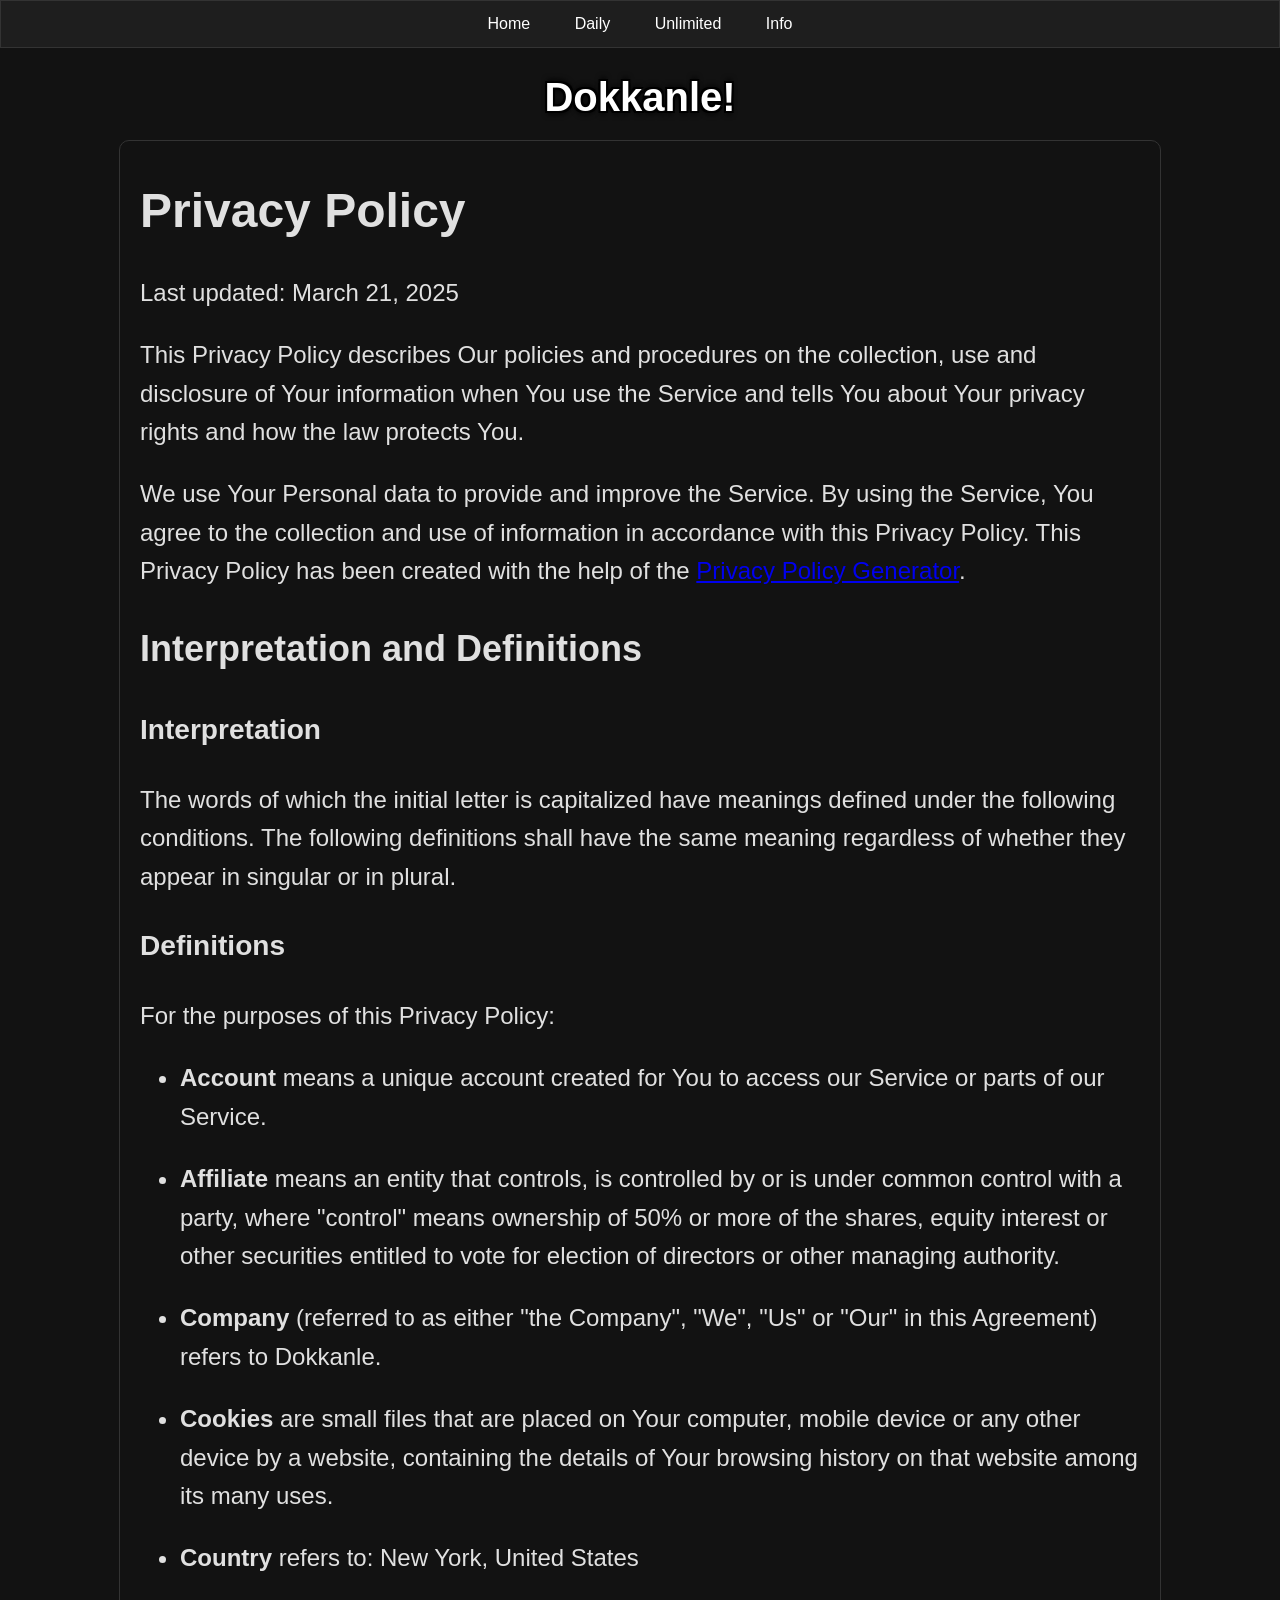
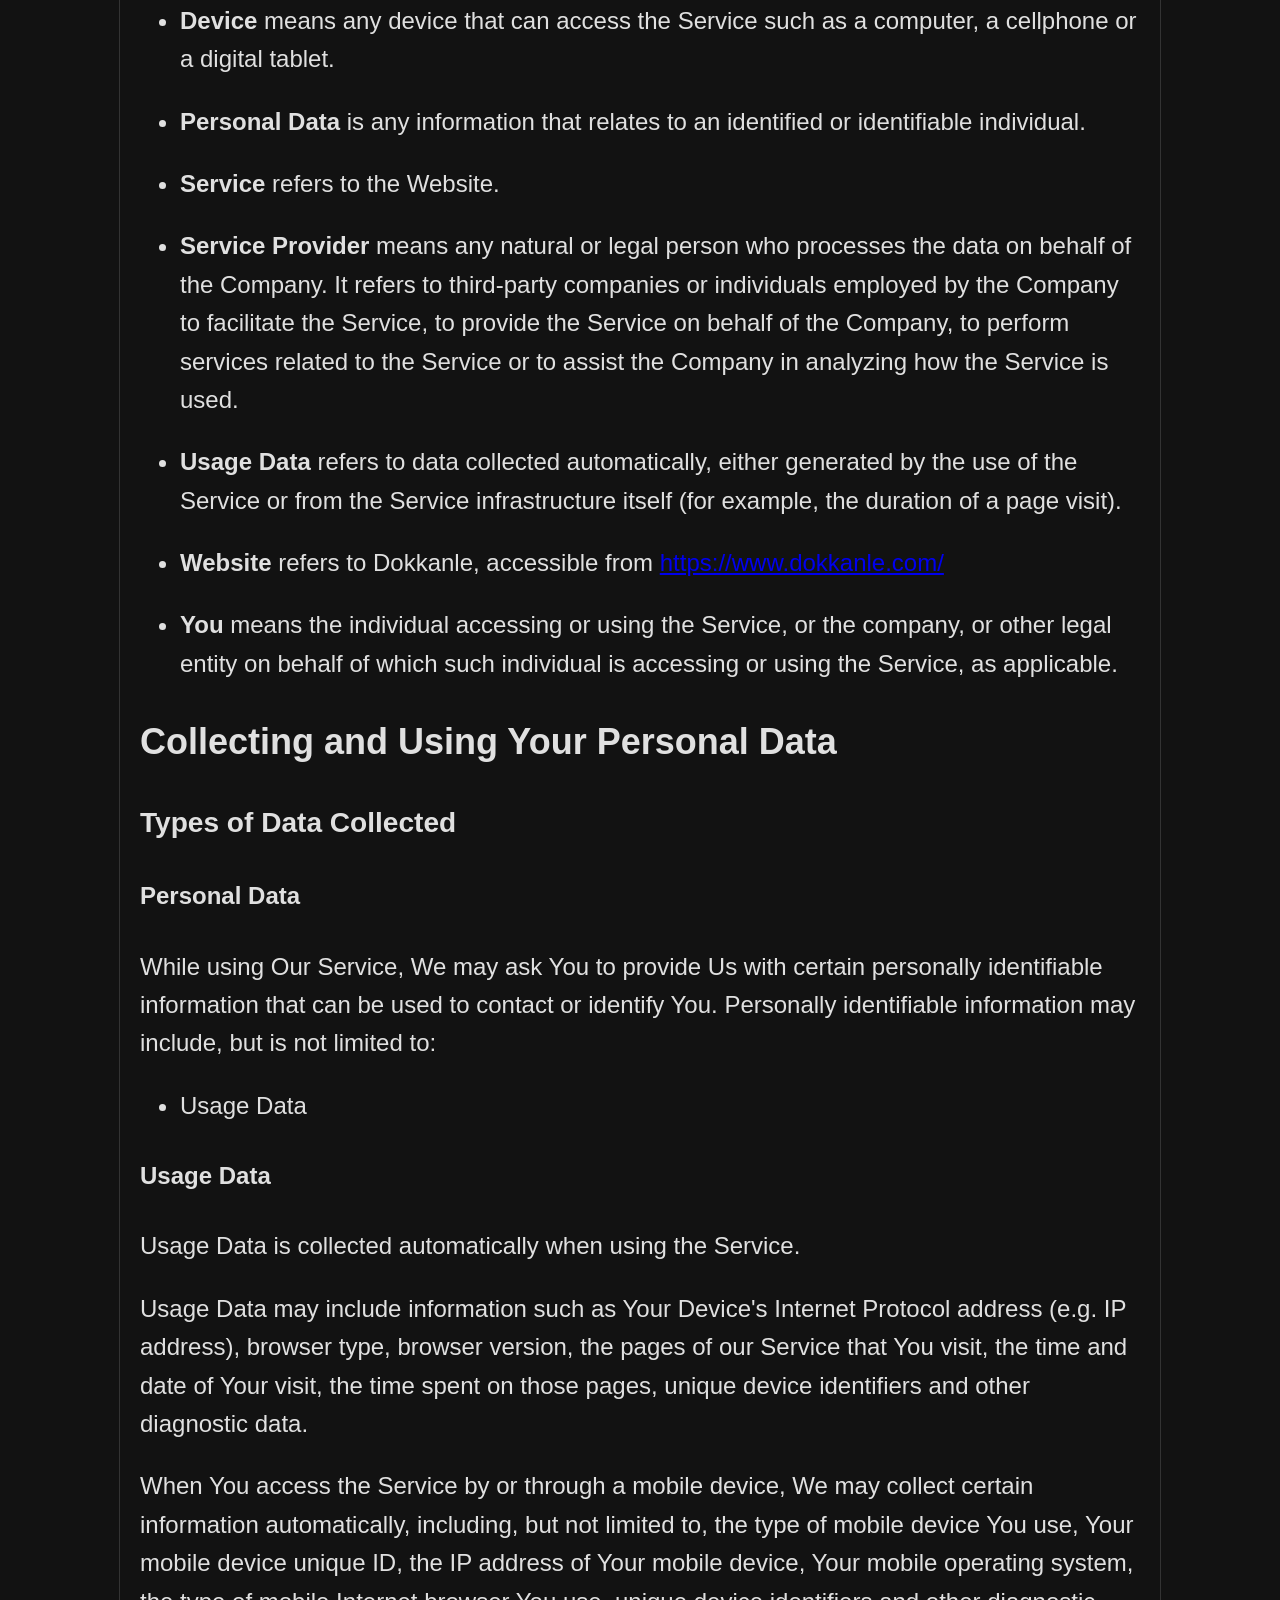
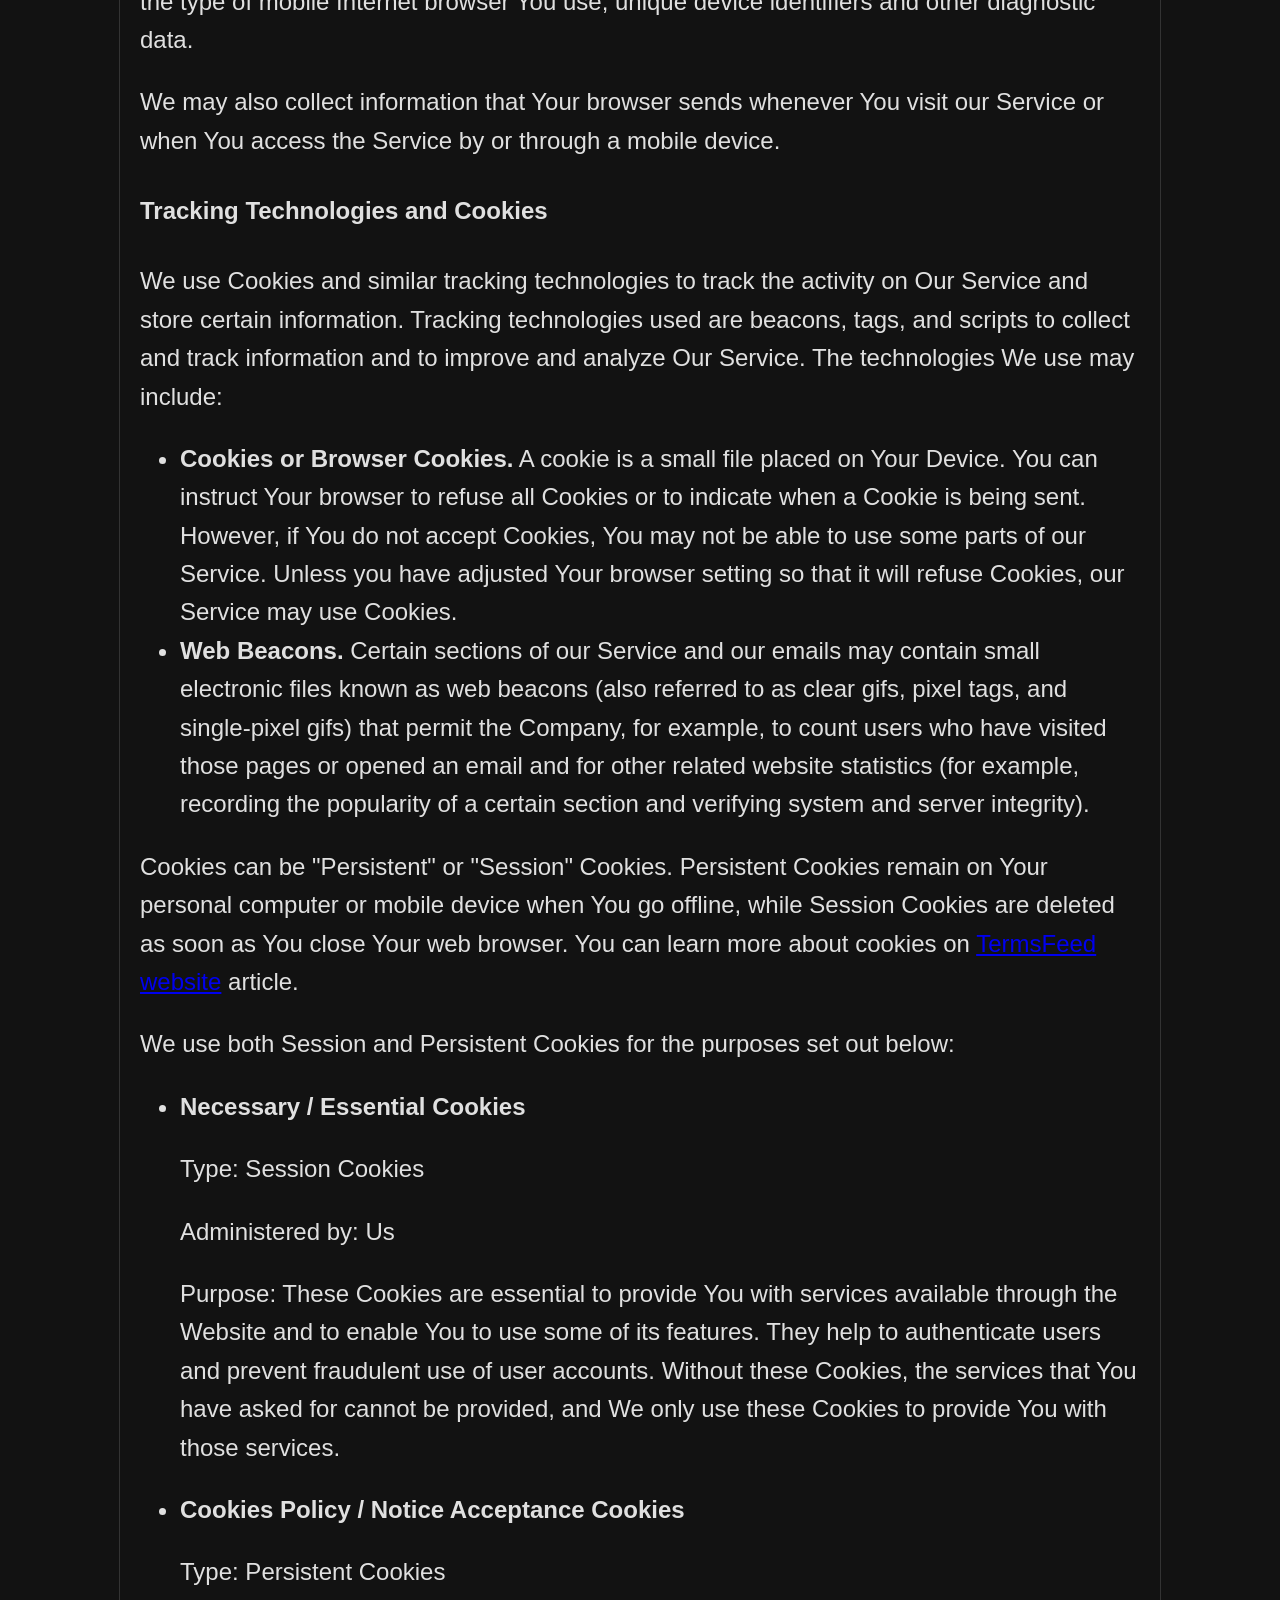
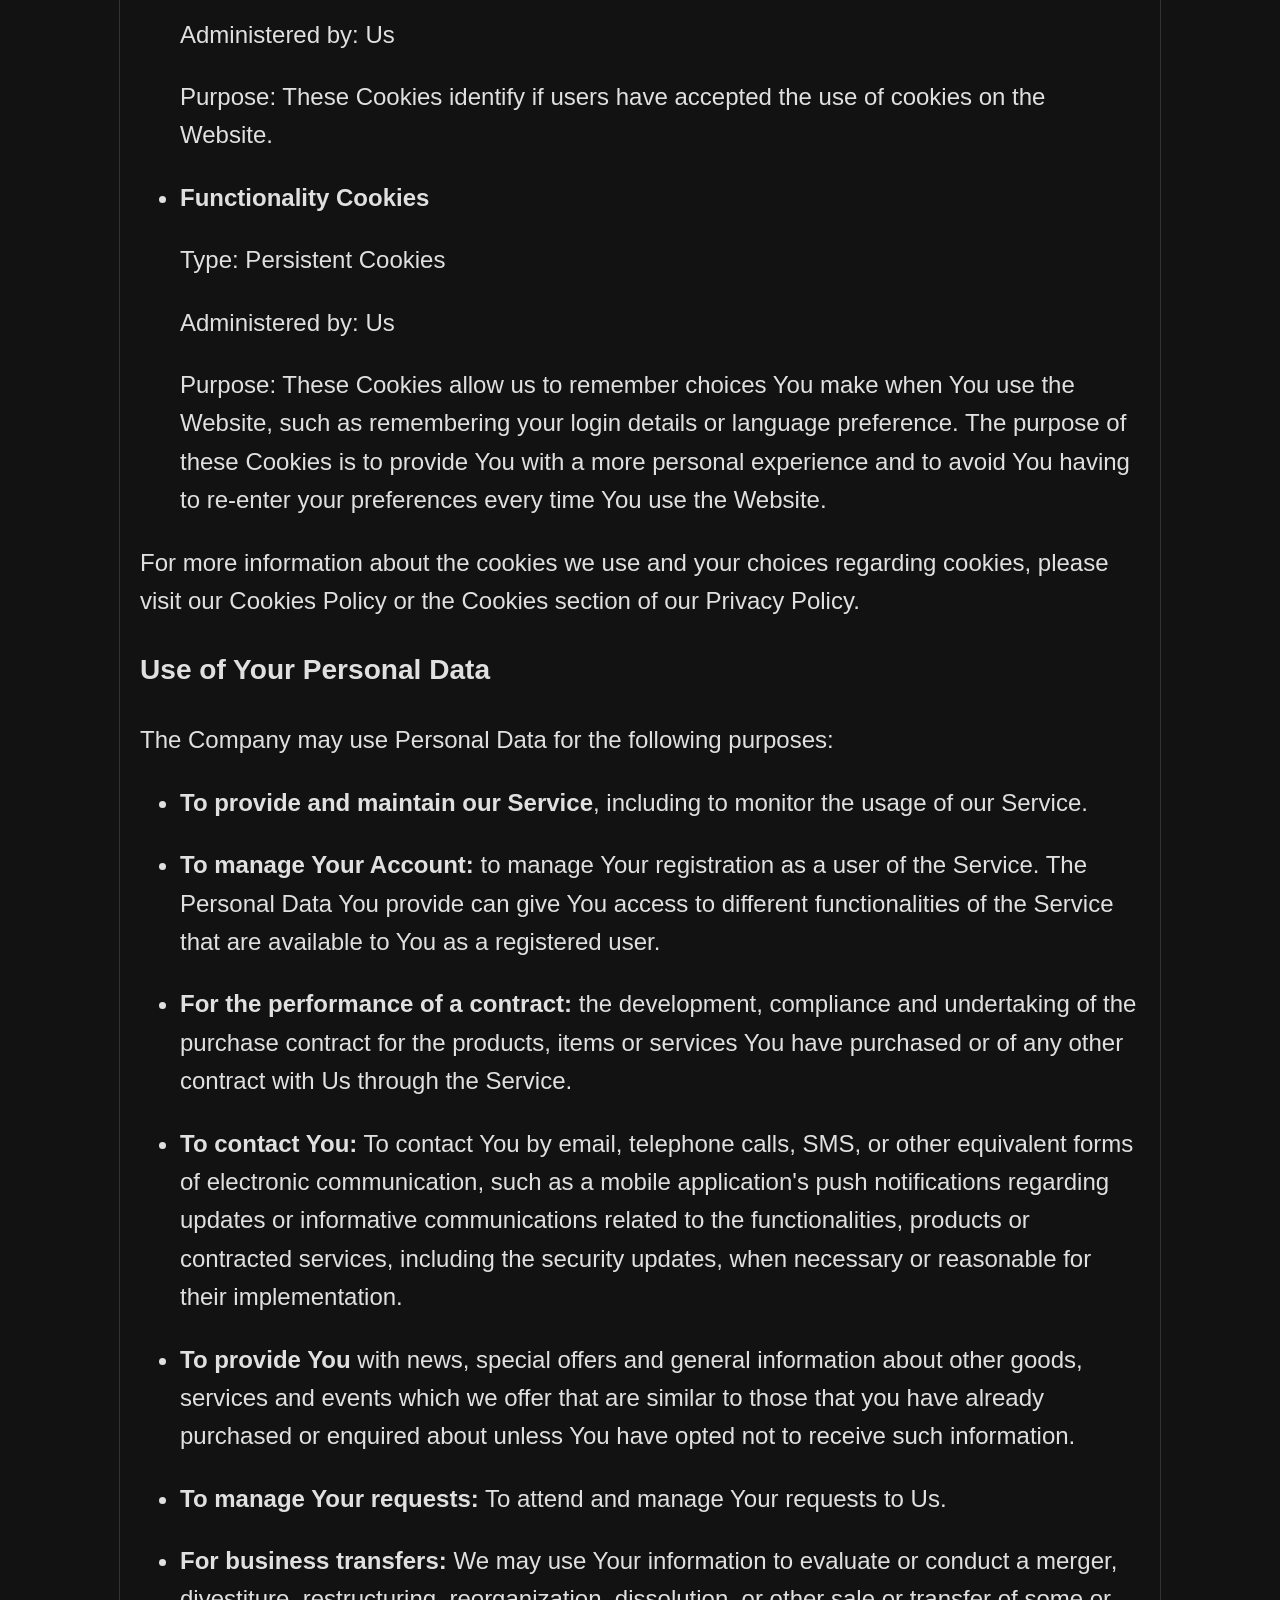
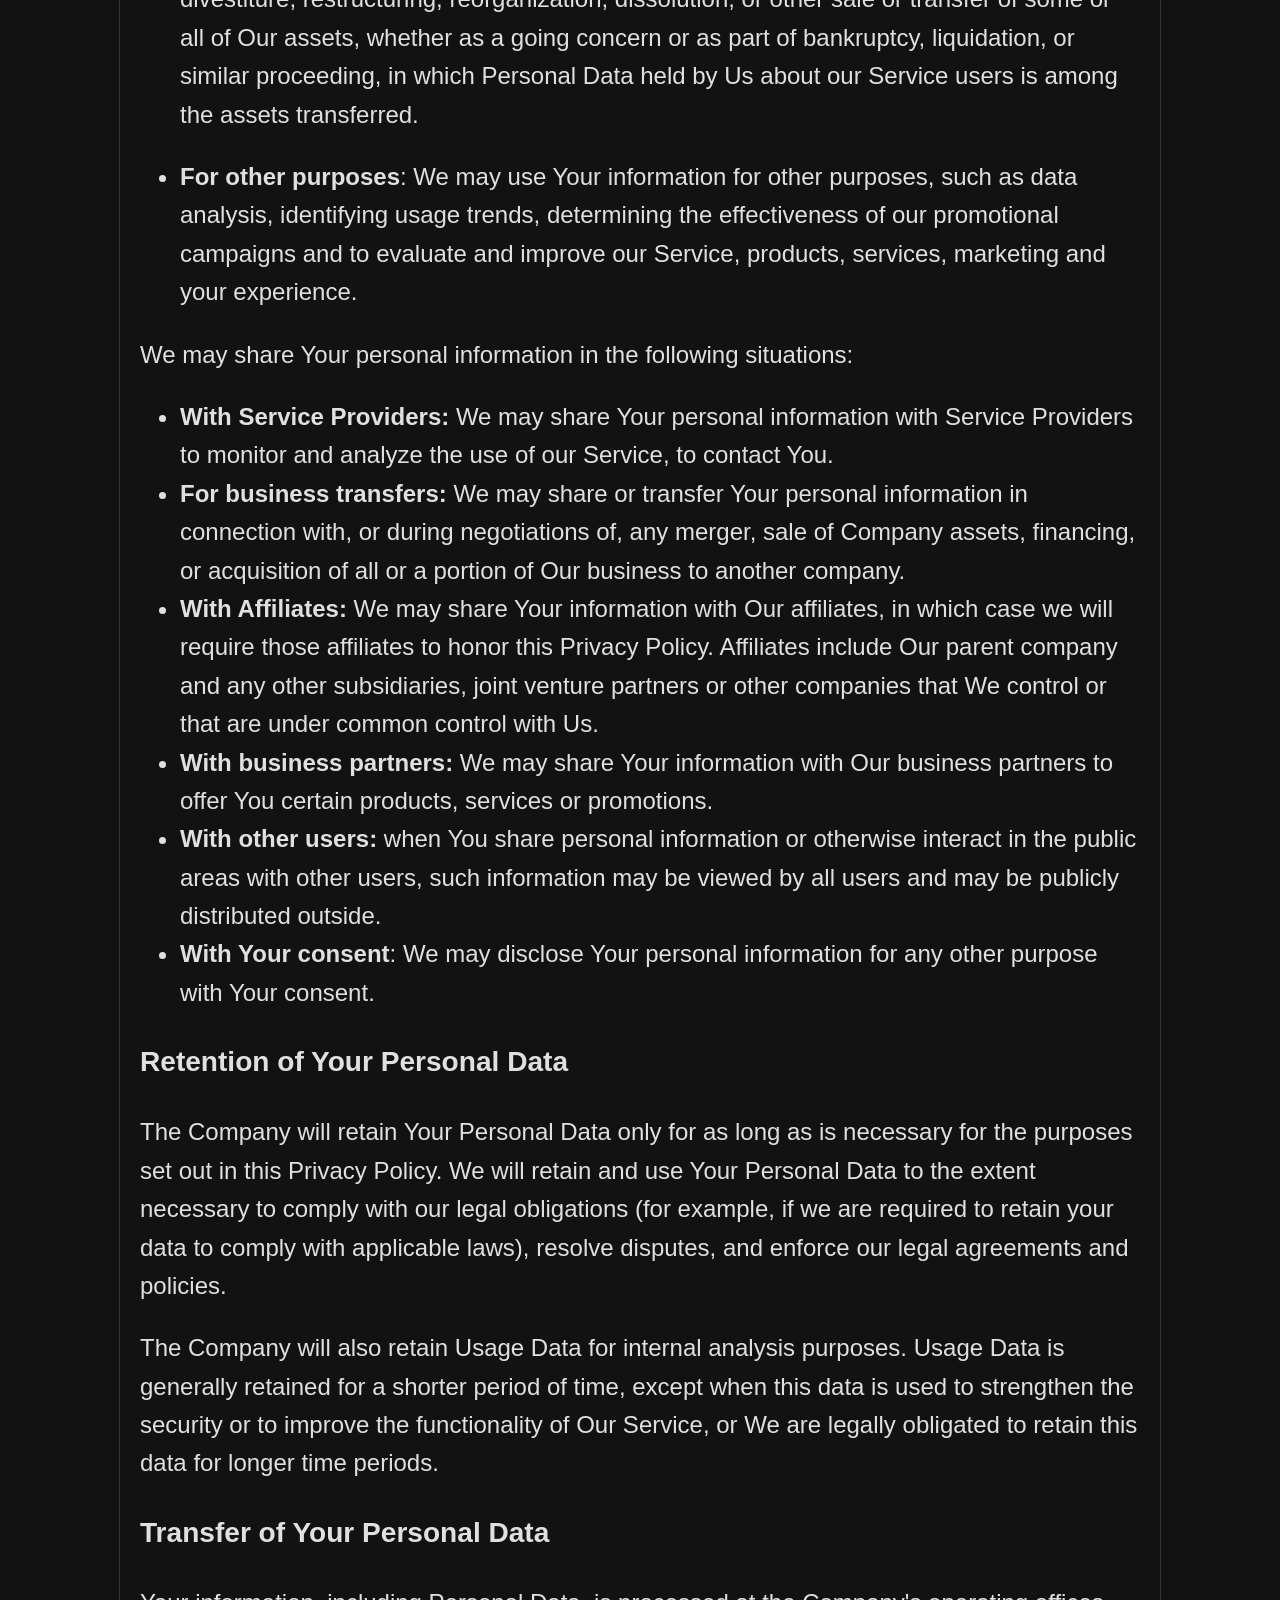
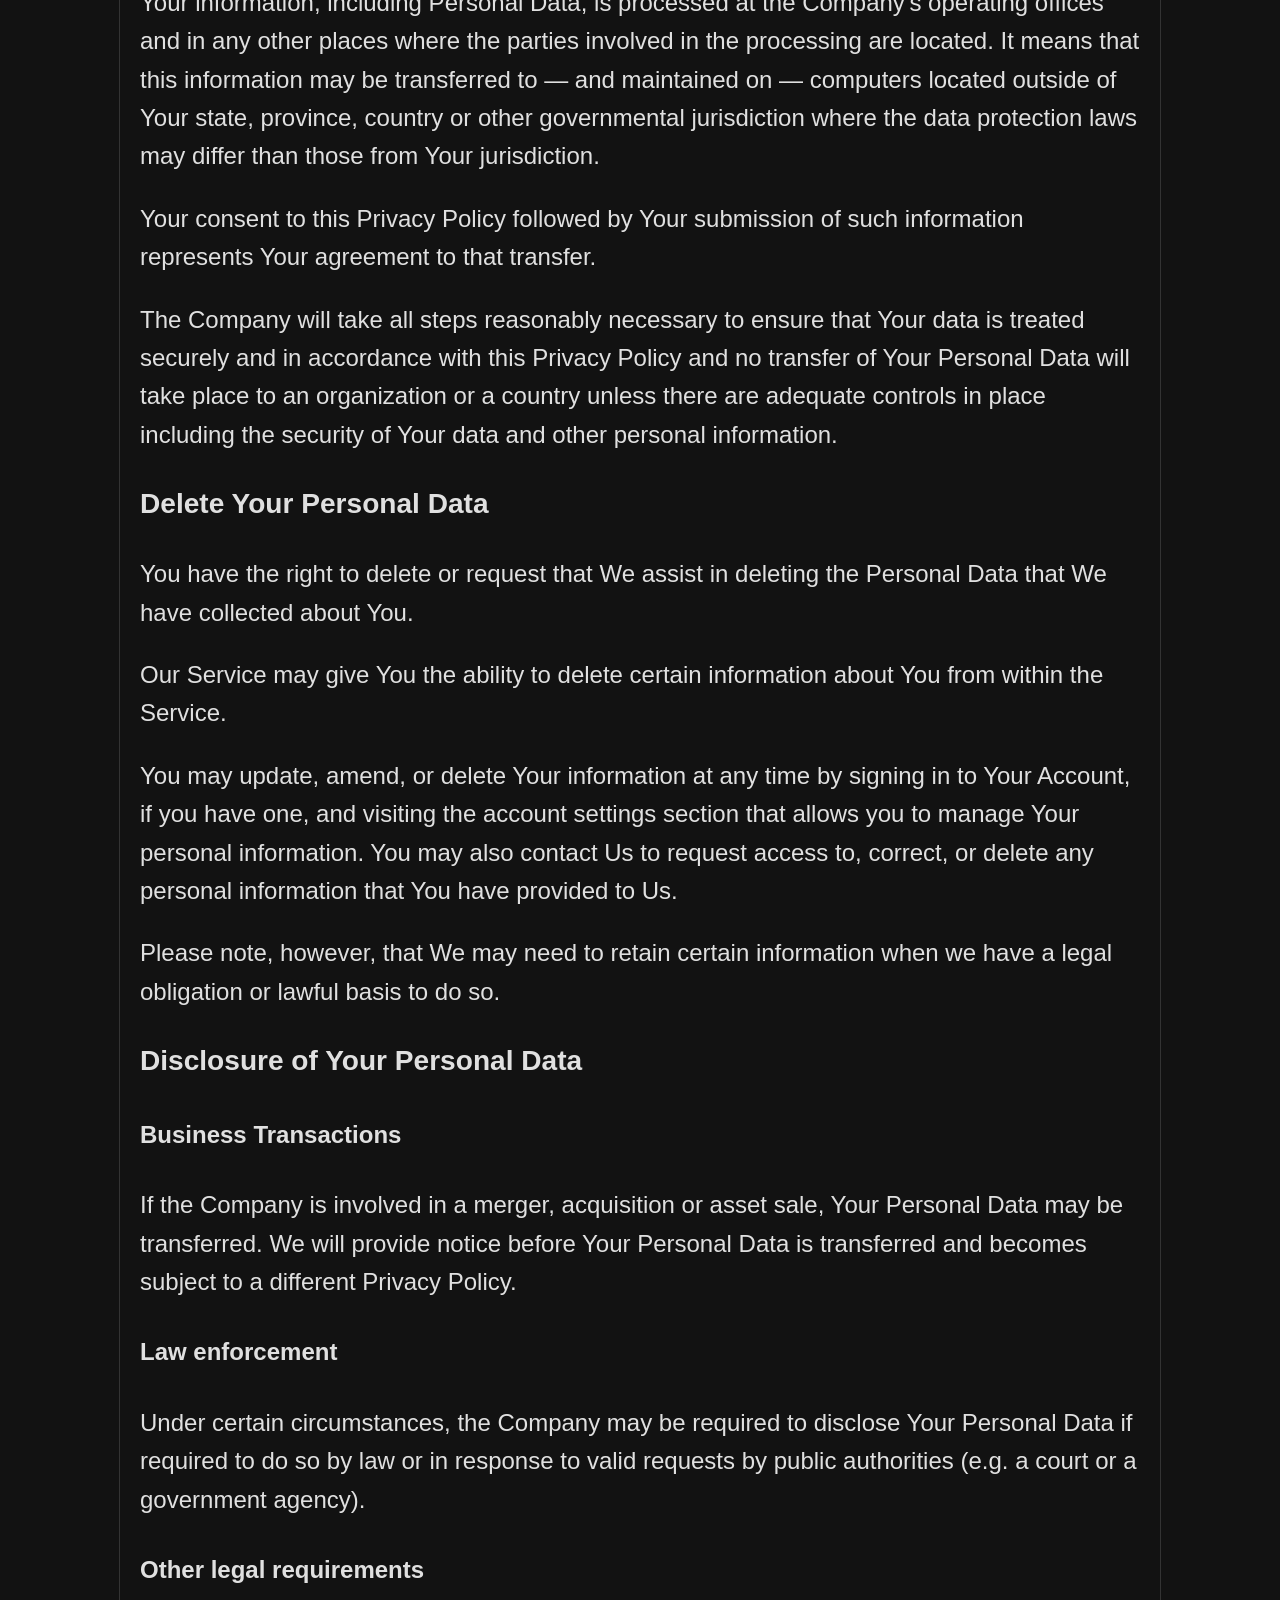
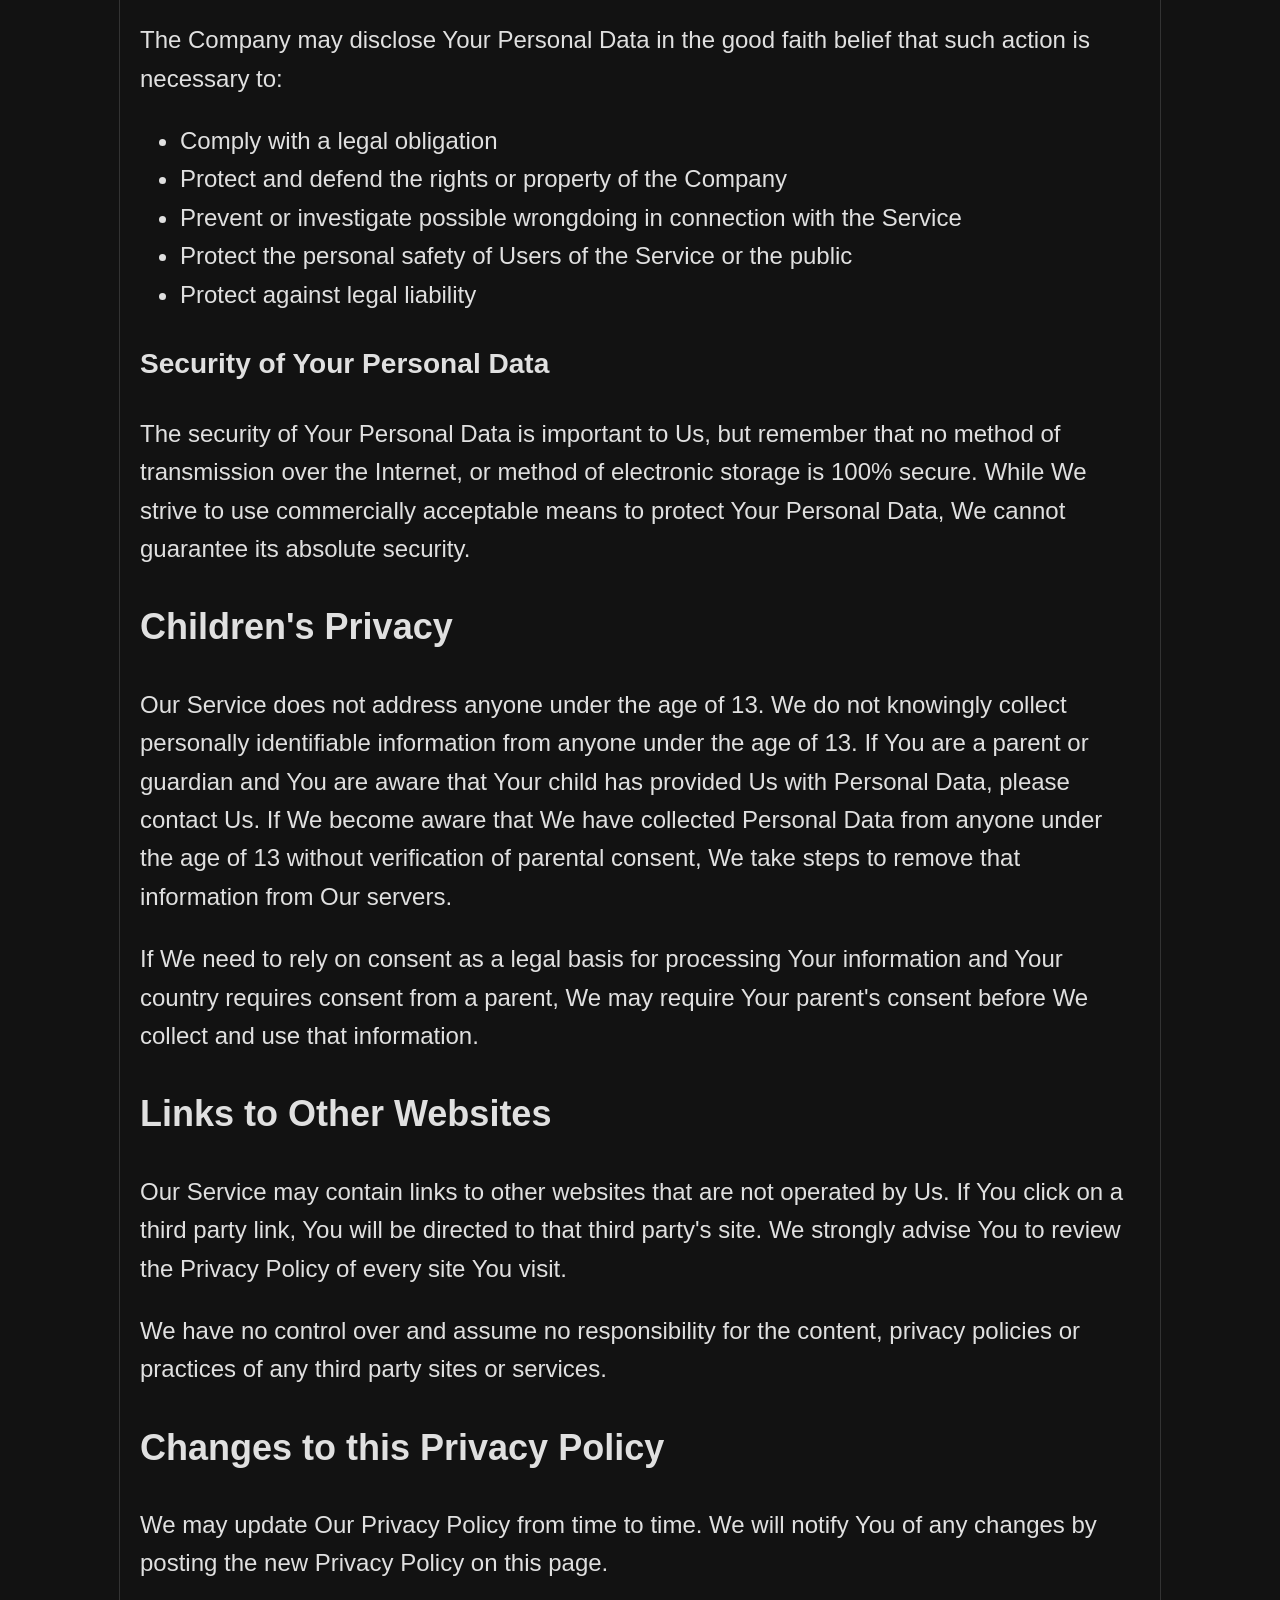
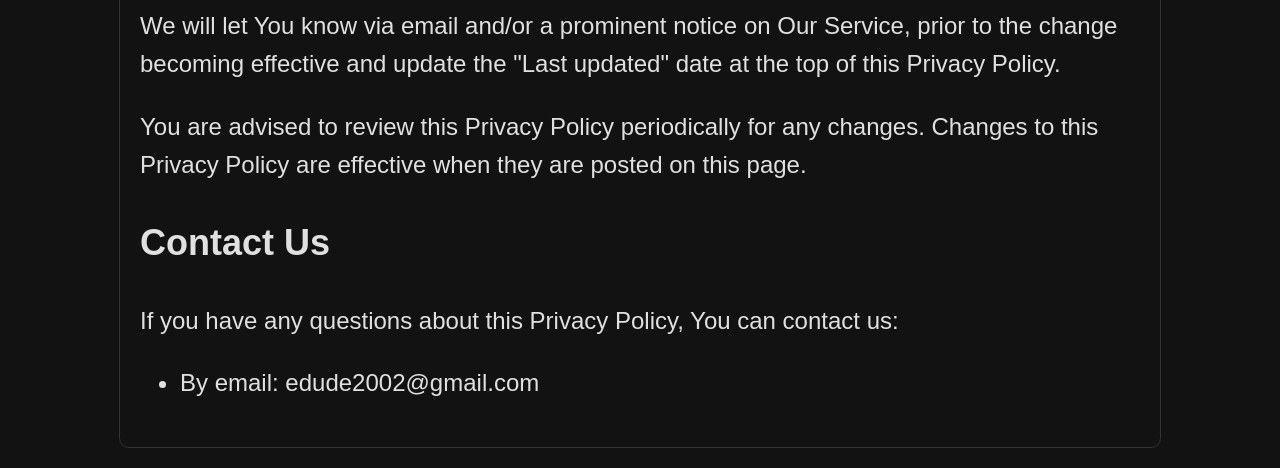
<file: privacy-policy/index.html>
<!DOCTYPE html>
<html lang="en">

<head>
    <meta charset="UTF-8">
    <meta name="viewport" content="width=device-width, initial-scale=1.0">
    <title>Dokkanle!</title>
    <link rel="stylesheet" href="../styles.css?v=2.3">
    <meta name="description" content="Private Policy">
</head>

<nav class="top-nav" id="top-nav">
    <a href=".." id="nav-home">Home</a>
    <a href="../daily/" id="nav-daily">Daily</a>
    <a href="../unlimited/" id="nav-unlimited">Unlimited</a>
    <a href="../info/" id="nav-info">Info</a>
</nav>

<div id="landingPage" style="padding-bottom: 20px;">
    <h1 class="outlined-text">Dokkanle!</h1>
    <div class="description" style="padding-top: 0px; text-align: left;">
        <h1>Privacy Policy</h1>
        <p>Last updated: March 21, 2025</p>
        <p>This Privacy Policy describes Our policies and procedures on the collection, use and disclosure of Your information when You use the Service and tells You about Your privacy rights and how the law protects You.</p>
        <p>We use Your Personal data to provide and improve the Service. By using the Service, You agree to the collection and use of information in accordance with this Privacy Policy. This Privacy Policy has been created with the help of the <a href="https://www.termsfeed.com/privacy-policy-generator/" target="_blank">Privacy Policy Generator</a>.</p>
        <h2>Interpretation and Definitions</h2>
        <h3>Interpretation</h3>
        <p>The words of which the initial letter is capitalized have meanings defined under the following conditions. The following definitions shall have the same meaning regardless of whether they appear in singular or in plural.</p>
        <h3>Definitions</h3>
        <p>For the purposes of this Privacy Policy:</p>
        <ul>
        <li>
        <p><strong>Account</strong> means a unique account created for You to access our Service or parts of our Service.</p>
        </li>
        <li>
        <p><strong>Affiliate</strong> means an entity that controls, is controlled by or is under common control with a party, where &quot;control&quot; means ownership of 50% or more of the shares, equity interest or other securities entitled to vote for election of directors or other managing authority.</p>
        </li>
        <li>
        <p><strong>Company</strong> (referred to as either &quot;the Company&quot;, &quot;We&quot;, &quot;Us&quot; or &quot;Our&quot; in this Agreement) refers to Dokkanle.</p>
        </li>
        <li>
        <p><strong>Cookies</strong> are small files that are placed on Your computer, mobile device or any other device by a website, containing the details of Your browsing history on that website among its many uses.</p>
        </li>
        <li>
        <p><strong>Country</strong> refers to: New York,  United States</p>
        </li>
        <li>
        <p><strong>Device</strong> means any device that can access the Service such as a computer, a cellphone or a digital tablet.</p>
        </li>
        <li>
        <p><strong>Personal Data</strong> is any information that relates to an identified or identifiable individual.</p>
        </li>
        <li>
        <p><strong>Service</strong> refers to the Website.</p>
        </li>
        <li>
        <p><strong>Service Provider</strong> means any natural or legal person who processes the data on behalf of the Company. It refers to third-party companies or individuals employed by the Company to facilitate the Service, to provide the Service on behalf of the Company, to perform services related to the Service or to assist the Company in analyzing how the Service is used.</p>
        </li>
        <li>
        <p><strong>Usage Data</strong> refers to data collected automatically, either generated by the use of the Service or from the Service infrastructure itself (for example, the duration of a page visit).</p>
        </li>
        <li>
        <p><strong>Website</strong> refers to Dokkanle, accessible from <a href="https://www.dokkanle.com/" rel="external nofollow noopener" target="_blank">https://www.dokkanle.com/</a></p>
        </li>
        <li>
        <p><strong>You</strong> means the individual accessing or using the Service, or the company, or other legal entity on behalf of which such individual is accessing or using the Service, as applicable.</p>
        </li>
        </ul>
        <h2>Collecting and Using Your Personal Data</h2>
        <h3>Types of Data Collected</h3>
        <h4>Personal Data</h4>
        <p>While using Our Service, We may ask You to provide Us with certain personally identifiable information that can be used to contact or identify You. Personally identifiable information may include, but is not limited to:</p>
        <ul>
        <li>Usage Data</li>
        </ul>
        <h4>Usage Data</h4>
        <p>Usage Data is collected automatically when using the Service.</p>
        <p>Usage Data may include information such as Your Device's Internet Protocol address (e.g. IP address), browser type, browser version, the pages of our Service that You visit, the time and date of Your visit, the time spent on those pages, unique device identifiers and other diagnostic data.</p>
        <p>When You access the Service by or through a mobile device, We may collect certain information automatically, including, but not limited to, the type of mobile device You use, Your mobile device unique ID, the IP address of Your mobile device, Your mobile operating system, the type of mobile Internet browser You use, unique device identifiers and other diagnostic data.</p>
        <p>We may also collect information that Your browser sends whenever You visit our Service or when You access the Service by or through a mobile device.</p>
        <h4>Tracking Technologies and Cookies</h4>
        <p>We use Cookies and similar tracking technologies to track the activity on Our Service and store certain information. Tracking technologies used are beacons, tags, and scripts to collect and track information and to improve and analyze Our Service. The technologies We use may include:</p>
        <ul>
        <li><strong>Cookies or Browser Cookies.</strong> A cookie is a small file placed on Your Device. You can instruct Your browser to refuse all Cookies or to indicate when a Cookie is being sent. However, if You do not accept Cookies, You may not be able to use some parts of our Service. Unless you have adjusted Your browser setting so that it will refuse Cookies, our Service may use Cookies.</li>
        <li><strong>Web Beacons.</strong> Certain sections of our Service and our emails may contain small electronic files known as web beacons (also referred to as clear gifs, pixel tags, and single-pixel gifs) that permit the Company, for example, to count users who have visited those pages or opened an email and for other related website statistics (for example, recording the popularity of a certain section and verifying system and server integrity).</li>
        </ul>
        <p>Cookies can be &quot;Persistent&quot; or &quot;Session&quot; Cookies. Persistent Cookies remain on Your personal computer or mobile device when You go offline, while Session Cookies are deleted as soon as You close Your web browser. You can learn more about cookies on <a href="https://www.termsfeed.com/blog/cookies/#What_Are_Cookies" target="_blank">TermsFeed website</a> article.</p>
        <p>We use both Session and Persistent Cookies for the purposes set out below:</p>
        <ul>
        <li>
        <p><strong>Necessary / Essential Cookies</strong></p>
        <p>Type: Session Cookies</p>
        <p>Administered by: Us</p>
        <p>Purpose: These Cookies are essential to provide You with services available through the Website and to enable You to use some of its features. They help to authenticate users and prevent fraudulent use of user accounts. Without these Cookies, the services that You have asked for cannot be provided, and We only use these Cookies to provide You with those services.</p>
        </li>
        <li>
        <p><strong>Cookies Policy / Notice Acceptance Cookies</strong></p>
        <p>Type: Persistent Cookies</p>
        <p>Administered by: Us</p>
        <p>Purpose: These Cookies identify if users have accepted the use of cookies on the Website.</p>
        </li>
        <li>
        <p><strong>Functionality Cookies</strong></p>
        <p>Type: Persistent Cookies</p>
        <p>Administered by: Us</p>
        <p>Purpose: These Cookies allow us to remember choices You make when You use the Website, such as remembering your login details or language preference. The purpose of these Cookies is to provide You with a more personal experience and to avoid You having to re-enter your preferences every time You use the Website.</p>
        </li>
        </ul>
        <p>For more information about the cookies we use and your choices regarding cookies, please visit our Cookies Policy or the Cookies section of our Privacy Policy.</p>
        <h3>Use of Your Personal Data</h3>
        <p>The Company may use Personal Data for the following purposes:</p>
        <ul>
        <li>
        <p><strong>To provide and maintain our Service</strong>, including to monitor the usage of our Service.</p>
        </li>
        <li>
        <p><strong>To manage Your Account:</strong> to manage Your registration as a user of the Service. The Personal Data You provide can give You access to different functionalities of the Service that are available to You as a registered user.</p>
        </li>
        <li>
        <p><strong>For the performance of a contract:</strong> the development, compliance and undertaking of the purchase contract for the products, items or services You have purchased or of any other contract with Us through the Service.</p>
        </li>
        <li>
        <p><strong>To contact You:</strong> To contact You by email, telephone calls, SMS, or other equivalent forms of electronic communication, such as a mobile application's push notifications regarding updates or informative communications related to the functionalities, products or contracted services, including the security updates, when necessary or reasonable for their implementation.</p>
        </li>
        <li>
        <p><strong>To provide You</strong> with news, special offers and general information about other goods, services and events which we offer that are similar to those that you have already purchased or enquired about unless You have opted not to receive such information.</p>
        </li>
        <li>
        <p><strong>To manage Your requests:</strong> To attend and manage Your requests to Us.</p>
        </li>
        <li>
        <p><strong>For business transfers:</strong> We may use Your information to evaluate or conduct a merger, divestiture, restructuring, reorganization, dissolution, or other sale or transfer of some or all of Our assets, whether as a going concern or as part of bankruptcy, liquidation, or similar proceeding, in which Personal Data held by Us about our Service users is among the assets transferred.</p>
        </li>
        <li>
        <p><strong>For other purposes</strong>: We may use Your information for other purposes, such as data analysis, identifying usage trends, determining the effectiveness of our promotional campaigns and to evaluate and improve our Service, products, services, marketing and your experience.</p>
        </li>
        </ul>
        <p>We may share Your personal information in the following situations:</p>
        <ul>
        <li><strong>With Service Providers:</strong> We may share Your personal information with Service Providers to monitor and analyze the use of our Service,  to contact You.</li>
        <li><strong>For business transfers:</strong> We may share or transfer Your personal information in connection with, or during negotiations of, any merger, sale of Company assets, financing, or acquisition of all or a portion of Our business to another company.</li>
        <li><strong>With Affiliates:</strong> We may share Your information with Our affiliates, in which case we will require those affiliates to honor this Privacy Policy. Affiliates include Our parent company and any other subsidiaries, joint venture partners or other companies that We control or that are under common control with Us.</li>
        <li><strong>With business partners:</strong> We may share Your information with Our business partners to offer You certain products, services or promotions.</li>
        <li><strong>With other users:</strong> when You share personal information or otherwise interact in the public areas with other users, such information may be viewed by all users and may be publicly distributed outside.</li>
        <li><strong>With Your consent</strong>: We may disclose Your personal information for any other purpose with Your consent.</li>
        </ul>
        <h3>Retention of Your Personal Data</h3>
        <p>The Company will retain Your Personal Data only for as long as is necessary for the purposes set out in this Privacy Policy. We will retain and use Your Personal Data to the extent necessary to comply with our legal obligations (for example, if we are required to retain your data to comply with applicable laws), resolve disputes, and enforce our legal agreements and policies.</p>
        <p>The Company will also retain Usage Data for internal analysis purposes. Usage Data is generally retained for a shorter period of time, except when this data is used to strengthen the security or to improve the functionality of Our Service, or We are legally obligated to retain this data for longer time periods.</p>
        <h3>Transfer of Your Personal Data</h3>
        <p>Your information, including Personal Data, is processed at the Company's operating offices and in any other places where the parties involved in the processing are located. It means that this information may be transferred to — and maintained on — computers located outside of Your state, province, country or other governmental jurisdiction where the data protection laws may differ than those from Your jurisdiction.</p>
        <p>Your consent to this Privacy Policy followed by Your submission of such information represents Your agreement to that transfer.</p>
        <p>The Company will take all steps reasonably necessary to ensure that Your data is treated securely and in accordance with this Privacy Policy and no transfer of Your Personal Data will take place to an organization or a country unless there are adequate controls in place including the security of Your data and other personal information.</p>
        <h3>Delete Your Personal Data</h3>
        <p>You have the right to delete or request that We assist in deleting the Personal Data that We have collected about You.</p>
        <p>Our Service may give You the ability to delete certain information about You from within the Service.</p>
        <p>You may update, amend, or delete Your information at any time by signing in to Your Account, if you have one, and visiting the account settings section that allows you to manage Your personal information. You may also contact Us to request access to, correct, or delete any personal information that You have provided to Us.</p>
        <p>Please note, however, that We may need to retain certain information when we have a legal obligation or lawful basis to do so.</p>
        <h3>Disclosure of Your Personal Data</h3>
        <h4>Business Transactions</h4>
        <p>If the Company is involved in a merger, acquisition or asset sale, Your Personal Data may be transferred. We will provide notice before Your Personal Data is transferred and becomes subject to a different Privacy Policy.</p>
        <h4>Law enforcement</h4>
        <p>Under certain circumstances, the Company may be required to disclose Your Personal Data if required to do so by law or in response to valid requests by public authorities (e.g. a court or a government agency).</p>
        <h4>Other legal requirements</h4>
        <p>The Company may disclose Your Personal Data in the good faith belief that such action is necessary to:</p>
        <ul>
        <li>Comply with a legal obligation</li>
        <li>Protect and defend the rights or property of the Company</li>
        <li>Prevent or investigate possible wrongdoing in connection with the Service</li>
        <li>Protect the personal safety of Users of the Service or the public</li>
        <li>Protect against legal liability</li>
        </ul>
        <h3>Security of Your Personal Data</h3>
        <p>The security of Your Personal Data is important to Us, but remember that no method of transmission over the Internet, or method of electronic storage is 100% secure. While We strive to use commercially acceptable means to protect Your Personal Data, We cannot guarantee its absolute security.</p>
        <h2>Children's Privacy</h2>
        <p>Our Service does not address anyone under the age of 13. We do not knowingly collect personally identifiable information from anyone under the age of 13. If You are a parent or guardian and You are aware that Your child has provided Us with Personal Data, please contact Us. If We become aware that We have collected Personal Data from anyone under the age of 13 without verification of parental consent, We take steps to remove that information from Our servers.</p>
        <p>If We need to rely on consent as a legal basis for processing Your information and Your country requires consent from a parent, We may require Your parent's consent before We collect and use that information.</p>
        <h2>Links to Other Websites</h2>
        <p>Our Service may contain links to other websites that are not operated by Us. If You click on a third party link, You will be directed to that third party's site. We strongly advise You to review the Privacy Policy of every site You visit.</p>
        <p>We have no control over and assume no responsibility for the content, privacy policies or practices of any third party sites or services.</p>
        <h2>Changes to this Privacy Policy</h2>
        <p>We may update Our Privacy Policy from time to time. We will notify You of any changes by posting the new Privacy Policy on this page.</p>
        <p>We will let You know via email and/or a prominent notice on Our Service, prior to the change becoming effective and update the &quot;Last updated&quot; date at the top of this Privacy Policy.</p>
        <p>You are advised to review this Privacy Policy periodically for any changes. Changes to this Privacy Policy are effective when they are posted on this page.</p>
        <h2>Contact Us</h2>
        <p>If you have any questions about this Privacy Policy, You can contact us:</p>
        <ul>
        <li>By email: edude2002@gmail.com</li>
        </ul>
    </div>
</div>
</html>
</file>
<file: styles.css>
.top-nav {
    background-color: #1e1e1e;
    overflow: hidden;
    text-align: center;
    border: 1px solid #333;
}

.top-nav a {
    color: white;
    text-decoration: none;
    padding: 14px 20px;
    display: inline-block;
}

.top-nav a:hover {
    background-color: #555;
}

.top-nav a.active {
    background-color: #007bff; /* Blue background for the active tab */
    font-weight: bold;
}

.outlined-text {
    font-size: 40px;
    color: white; /* Text color */
    text-shadow: 
        2px 2px 0px rgba(0, 0, 0, 1),   /* Top-left shadow */
        -2px -2px 0px rgba(0, 0, 0, 1),  /* Bottom-right shadow */
        2px -2px 0px rgba(0, 0, 0, 1),   /* Top-right shadow */
        -2px 2px 0px rgba(0, 0, 0, 1),   /* Bottom-left shadow */
        0px 4px 5px rgba(0, 0, 0, 0.7),  /* Vertical shadow */
        0px -4px 5px rgba(0, 0, 0, 0.7); /* Vertical shadow */
}

body {
    font-family: Arial, sans-serif;
    background-color: #121212;
    color: #e0e0e0;
    text-align: center;
    margin: 0;
    padding: 20px;
    
}

.header-container {
    display: flex;
    justify-content: center; /* Center the buttons horizontally */
    gap: 20px; /* Space between buttons */
    margin-bottom: 20px; /* Space below the buttons */
    
}

h1 {
    font-size: 2em;
    margin-bottom: 20px;
}

.button-container {
    display: flex;
    justify-content: center;
    margin-bottom: 20px;
}

.game-mode-button {
    margin: 0 10px;
    border: none;
    border-radius: 4px;
    cursor: pointer;
    background-color: #3b3b3b;
    color: #e0e0e0;
    font-size: 1.2em;
    width: 200px;
    text-align: center; /* Center text in case the text is too short */
}

.game-play-button {
    margin: 0 10px;
    border: none;
    border-radius: 4px;
    cursor: pointer;
    background-color: #3b3b3b;
    color: #e0e0e0;
    font-size: 1em;
    width: 150px;
    text-align: center; /* Center text in case the text is too short */
}

.game-mode-button:hover {
    background-color: #4c4c4c;
}

/* Style for the selected mode button */
.game-mode-button.selected {
    background-color: #007bff;
}

.game-container {
    max-width: 800px;
    margin: 0 auto;
    padding: 20px;
    border: 1px solid #333;
    border-radius: 8px;
    background-color: #1e1e1e;
}

#passive-container {
    margin-bottom: 20px;
    
}

#passive-container h2 {
    margin-bottom: 10px;
}

.bold-key {
    font-weight: bold;
    font-size: 1.2em; /* Slightly larger font */
    color: white
}

#clue {
    text-align: left;
    white-space: pre-line;
    font-size: 1.1em;
    padding: 10px;
    padding-top: 0px;
    border-radius: 8px;
    color: silver
}

.info-boxes {
    display: flex;
    justify-content: space-around;
    margin-bottom: 10px;
}

.passive-box {
    background-color: #2a2a2a;
    padding: 10px;
    padding-top: 0px;
    border: 1px solid #333;
    margin-bottom: 10px;
    border-radius: 8px;
}

.info-box {
    width: 47%;
    background-color: #2a2a2a;
    padding: 10px;
    padding-top: 0px;
    padding-bottom: 0px;
    border-radius: 8px;
    border: 1px solid #333;
}

.leader-skill-box {
    background-color: #2a2a2a;
    padding: 10px;
    border-radius: 4px;
    margin-bottom: 20px;
    border: 1px solid #333;
    border-radius: 8px;
}

input[type="text"] {
    width: 70%;
    padding: 10px;
    margin-bottom: 10px;
    border: 1px solid #555;
    border-radius: 4px;
    background-color: #1e1e1e;
    color: #e0e0e0;
}

button {
    padding: 10px 15px;
    margin: 5px;
    border: none;
    border-radius: 4px;
    cursor: pointer;
    background-color: #3b3b3b;
    color: #e0e0e0;
}

button:hover {
    background-color: #4c4c4c;
}

#feedback {
    margin-top: 20px;
    font-size: 1.2em;
}
.image-container {
    position: relative; /* Reference for absolute positioning */
    width: 250px; /* Set your container width */
    height: 250px; /* Set your container height */
    margin: 0 auto; /* Center the image container horizontally */
    pointer-events: none; /* Ensures the container itself doesn't block clicks */
    margin-top: 30px;
    margin-bottom: 10px;
    user-select: none;
    pointer-events: none;
}

.background-image {
    position: absolute; /* Position it absolutely within the container */
    width: 100%; /* Cover the full width */
    height: 100%; /* Cover the full height */
    object-fit: cover; /* Ensure the background image covers the area */
    z-index: 1; /* Background image behind the foreground image */
}

.card-image {
    position: absolute; /* Position it absolutely within the container */
    top: -37.5px; /* Offset the image 10px down */
    left: -30px; /* Offset the image 10px to the right */
    width: 125%; /* Or use the width of your choice */
    height: 125%; /* Or use the height of your choice */
    object-fit: contain; /* Ensure the foreground image doesn't stretch */
    z-index: 2; /* Ensure the foreground image is on top of the background */
}

.card-rarity {
    position: absolute; /* Position it absolutely within the container */
    top: 120px; /* Offset the image 10px down */
    left: -60px; /* Offset the image 10px to the right */
    width: 75%; /* Or use the width of your choice */
    height: 75%; /* Or use the height of your choice */
    object-fit: contain; /* Ensure the foreground image doesn't stretch */
    z-index: 3; /* Ensure the foreground image is on top of the background */
}

.card-type {
    position: absolute; /* Position it absolutely within the container */
    top: -32px; /* Offset the image 10px down */
    left: 180px; /* Offset the image 10px to the right */
    width: 45%; /* Or use the width of your choice */
    height: 45%; /* Or use the height of your choice */
    object-fit: contain; /* Ensure the foreground image doesn't stretch */
    z-index: 3; /* Ensure the foreground image is on top of the background */
}

.large-next-button {
    padding: 15px 30px; /* Increase padding for a larger button */
    font-size: 18px; /* Increase font size */
    border: 2px solid #007bff; /* Optional: Add border to emphasize */
    background-color: #3b3b3b; /* Optional: Change background color */
    color: white; /* Change text color */
    cursor: pointer; /* Pointer cursor to indicate it's clickable */
    border-radius: 8px; /* Optional: Add rounded corners */
    transition: all 0.3s ease; /* Smooth transition for any change */
}

.suggestions-container {
    position: absolute;
    border: 1px solid #3b3b3b;
    background: #3b3b3b;
    max-height: 500px;
    overflow-y: auto;
    z-index: 1000;
    width: calc(43% - 2px); /* Adjust based on your layout */
}

.suggestion-item {
    padding: 8px;
    cursor: pointer;
    display: flex;
    align-items: center;
}

.suggestion-item img {
    width: 50px; /* Adjust as needed */
    height: auto;
    margin-right: 8px; /* Space between image and text */
}

.suggestion-item:hover {
    background-color: #4c4c4c;
}

.rules-text {
    font-size: 1.1em; /* Adjust as needed */
    line-height: 1.6; /* Optional: Adjust line height for readability */
    text-align: left;
    /*text-align: left;*/
}

.streak{
    position: fixed;
    top: 10px; /* Adjust to fit your design */
    left: 10px; /* Adjust to fit your design */
    color: #fff;
    border: none;
    font-size: 24px; /* Adjust as needed */
    display: flex;
    align-items: center;
    justify-content: center;
    z-index: 1001; /* Ensure it stays on top of other elements */
}

.big-button {
    font-size: 1.5rem; /* Makes the text inside bigger */
    padding: 15px 30px; /* Adds more space inside the button */
    border-radius: 10px; /* Softens the corners */
    background-color: #007bff; /* Blue color (adjust as needed) */
    color: white; /* White text */
    border: none; /* Removes default border */
    cursor: pointer; /* Changes cursor to pointer on hover */
    transition: 0.2s ease-in-out; /* Smooth hover effect */
}

/* Hover effect */
.big-button:hover {
    background-color: #0056b3; /* Darker blue on hover */
}

.text-box-container {
    display: flex;
    justify-content: center; /* Center the boxes */
    gap: 20px; /* Space between boxes */
    padding: 20px;
}

/* Styling for each text box */
.text-box {
    background: #121212; 
    padding: 20px;
    width: 500px; /* Set width */
    border-radius: 10px; /* Rounded corners */
    text-align: center;
    box-shadow: 2px 2px 10px rgba(0, 0, 0, 0.1); /* Subtle shadow */
    border: 1px solid #333;
    font-size: 1.5rem; /* Increase text size */
}

.description {
    background: #121212; 
    border-radius: 10px; /* Rounded corners */
    font-size: 1.5rem; /* Increase text size */
    max-width: 1000px; /* Limit width */
    margin: 0 auto; /* Center horizontally */
    text-align: center; /* Center text */
    line-height: 1.6; /* Improve readability */
    border: 1px solid #333;
    padding: 20px;
}

/* Background container */
#scrollingBackground {
    position: absolute;
    top: 0;
    left: 0;
    padding-top: 45px;
    width: 100%;
    height: 95vh;
    overflow: hidden;
    display: flex;
    flex-direction: column;
    justify-content: space-evenly;
    z-index: -1;
    user-select: none;
    pointer-events: none;
}

/* Wrapper for rows */
.scrolling-wrapper {
    display: flex;
    flex-direction: column;
    width: 100vw;
}

/* Each scrolling row */
.scrolling-row {
    display: flex;
    padding-top: 0px;
    width: 204.1vw;
    animation: scrollLeft 20s linear infinite;
}

/* Reverse animation for alternating rows */
.scrolling-row.reverse {
    animation: scrollRight 20s linear infinite;
}

/* Card images */
.scrolling-row img {
    width: 9.375vw; /* Adjust size */
    height: auto;
    margin: 0 0.417vw;
    opacity: 0.6;
}

/* Animations */
@keyframes scrollLeft {
    from { transform: translateX(0); }
    to { transform: translateX(-50%); }
}

@keyframes scrollRight {
    from { transform: translateX(-50%); }
    to { transform: translateX(0); }
}

/*Scroll bar stuff*/
html, body {
    margin: 0;
    padding: 0;
    width: 100vw;
    scrollbar-gutter: stable;
}

/* Ensure the content doesn't overflow vertically */
html {
    position: relative;
    overflow-y: auto; /* Let body content scroll if needed */
    overflow-x: hidden; /* Let body content scroll if needed */
    height: 100%;
}

/* Scrollbar styles for dark theme */
::-webkit-scrollbar {
    width: 12px;
}

::-webkit-scrollbar-track {
    background: #121212; /* Dark background to match page */
    border-radius: 10px;
}

::-webkit-scrollbar-thumb {
    background-color: #555; /* Lighter thumb to contrast with background */
    border-radius: 10px;
    border: 3px solid #121212; /* Optional: same as track color to blend */
}

::-webkit-scrollbar-thumb:hover {
    background-color: #777; /* Slightly lighter when hovered */
}
</file>
